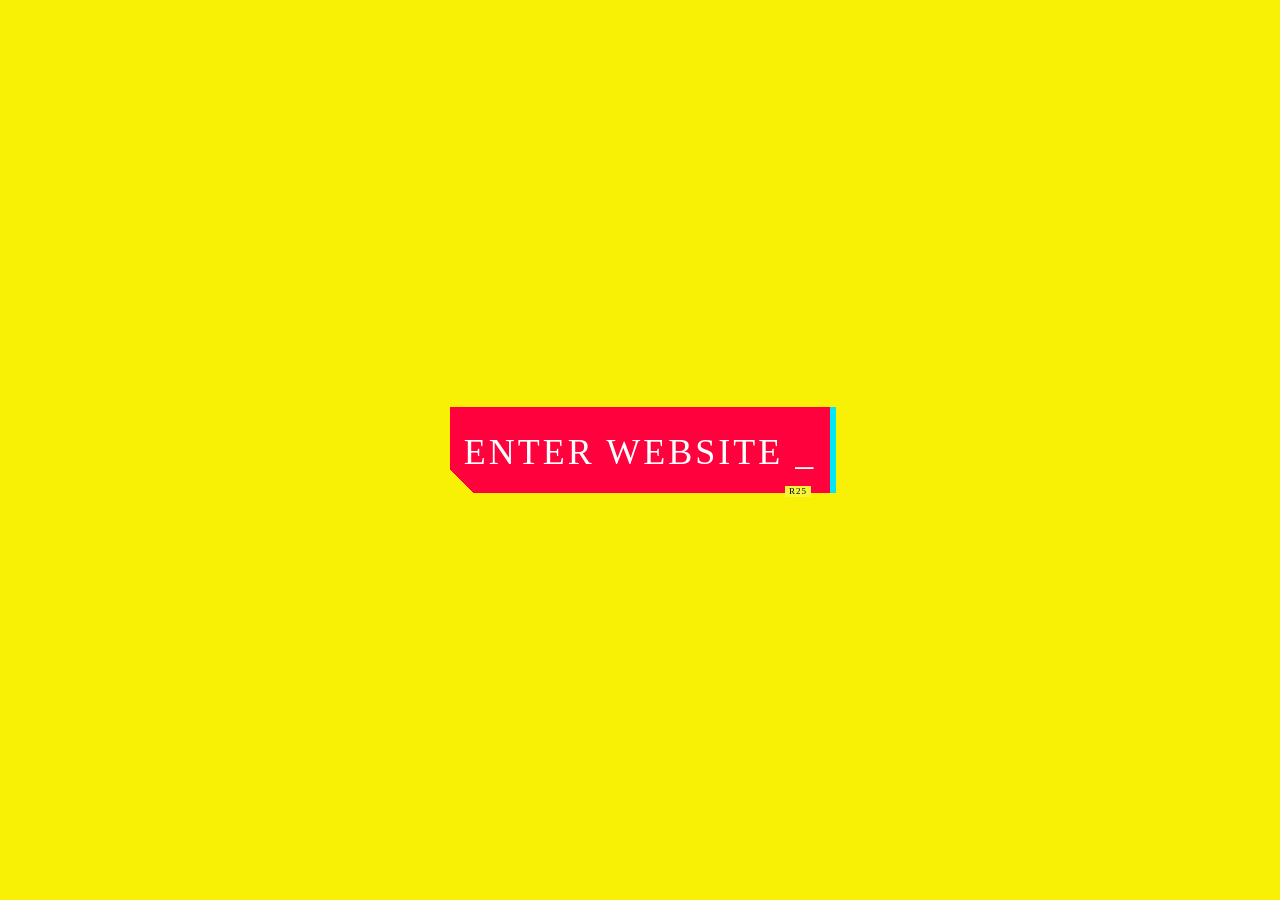
<file: pagina caricamento Edoardo/index.html>
<!DOCTYPE html>
<html lang="it">
<head> 
    <link rel="stylesheet" href="./css/main.css">
    <link rel="icon" type="image/png" href="../../Progettocyberpunk/Immagi/arasaka_favicon.png">
    <meta charset="UTF-8">
    <meta name="viewport" content="width=device-width, initial-scale=1.0">
    <title>Arasaka Store</title>
</head>

<body>
    
   <div id="intro-overlay">
   
       <button id="enter-btn" class="cybr-btn">
            ENTER WEBSITE <span aria-hidden>_</span>
            <span aria-hidden class="cybr-btn__tag">R25</span>
        </button>
   </div>
    
   <script src="../pagina caricamento Edoardo/slideup.js"></script>
</body>

</html>
</file>
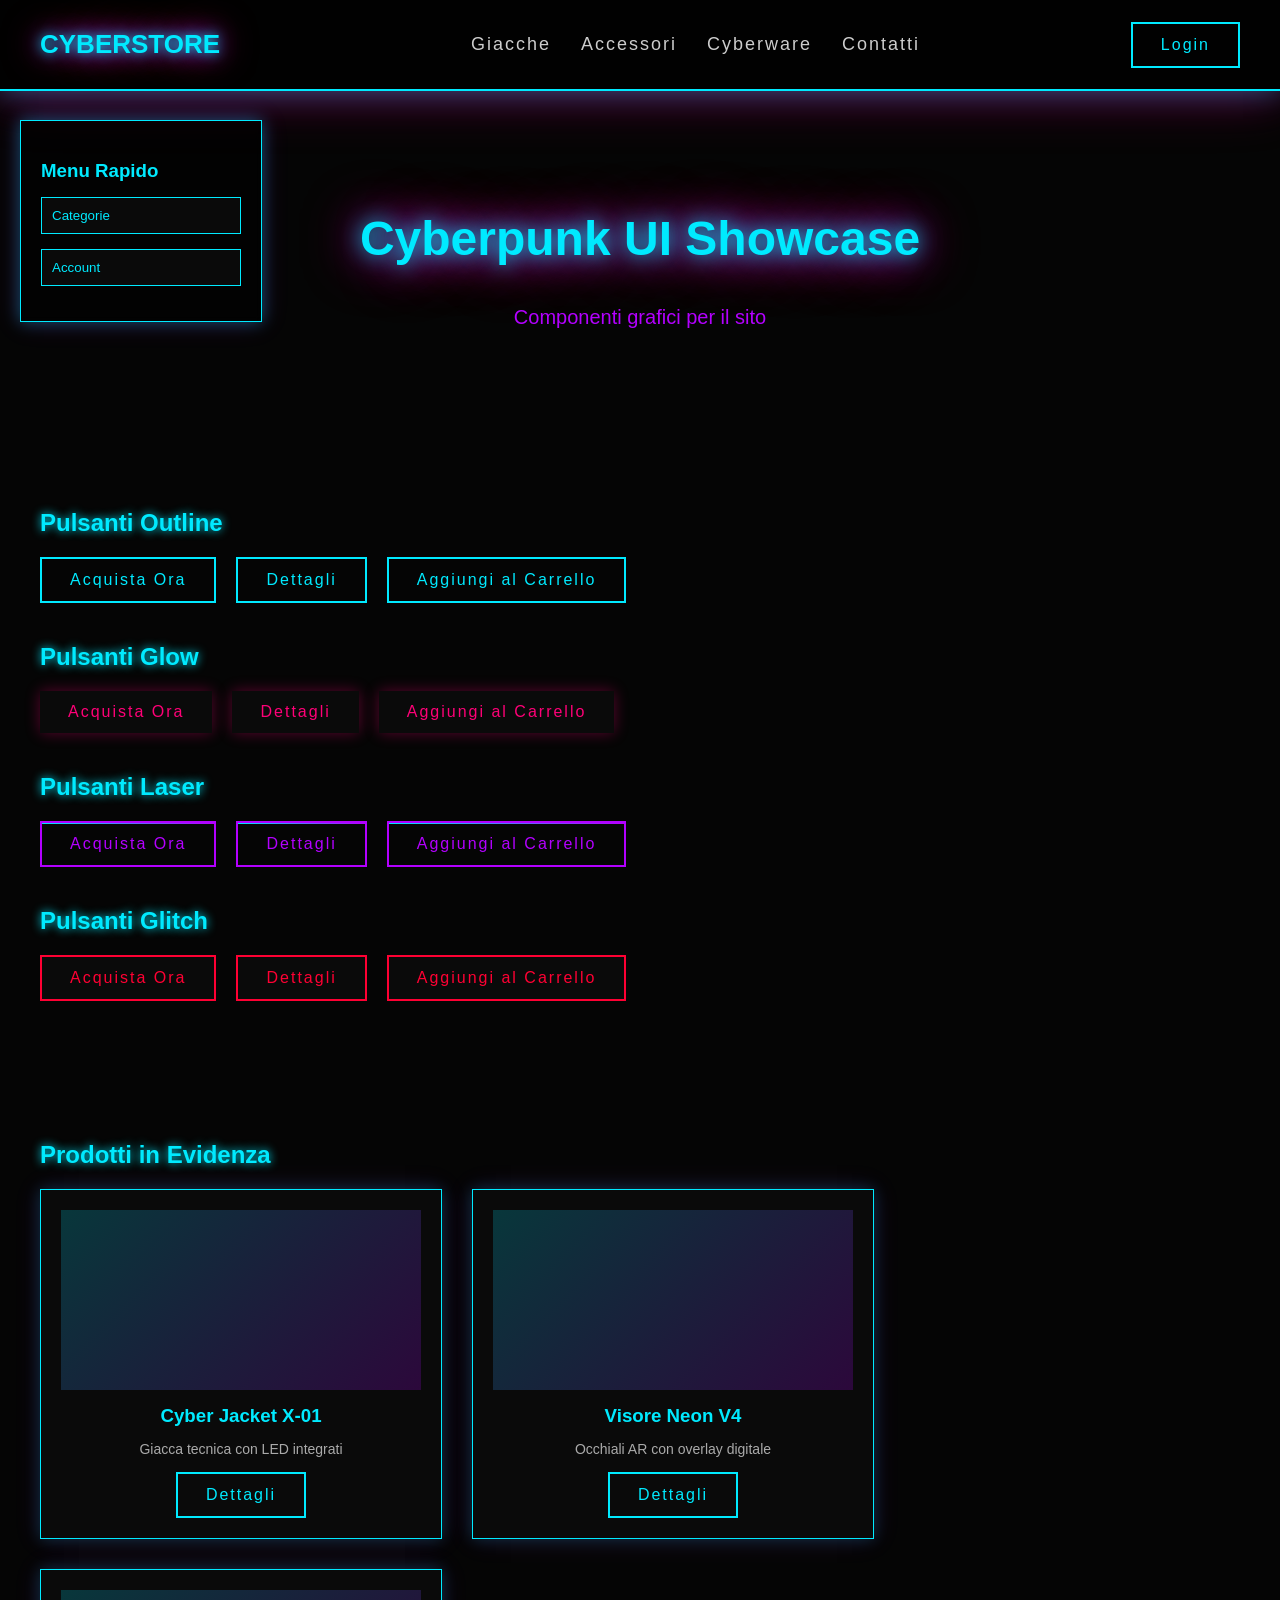
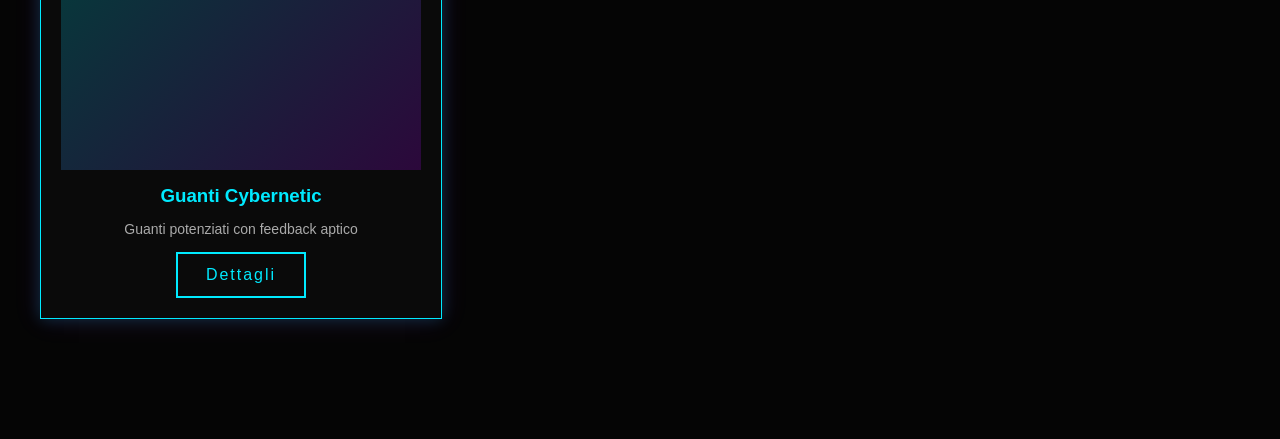
<file: file anto/html/nuovabarra.html>
<!DOCTYPE html>
<html lang="it">
<head>
    <meta charset="UTF-8">
    <title>Cyberpunk UI Showcase</title>

    <!-- Collego questo file HTML al file CSS esterno.
         Uso esattamente il percorso che mi serve nel progetto:
         vado nella cartella superiore (..), poi entro in css,
         e lì trovo il file bottoninb.css che contiene tutti gli stili. -->
    <link rel="stylesheet" href="../css/bottoninb.css">

</head>

<body>

    <!-- ============================
         NAVBAR PRINCIPALE
         ============================
         Questa è la barra in alto del sito.
         Qui metto il logo a sinistra, il menu al centro
         e un bottone (Login) a destra.
         Tutto è dentro il tag <nav> per indicare che è navigazione. -->
    <nav class="cyber-nav">

        <!-- Logo del sito.
             Uso un semplice <div> con una classe per poterlo
             stilizzare in modo forte (glow, colore, dimensione). -->
        <div class="cyber-logo">CYBERSTORE</div>

        <!-- Menu principale orizzontale.
             Uso una lista <ul> con vari <li>.
             Ogni <li> contiene un link <a>.
             Alcune voci hanno un menu a tendina (dropdown) o megamenu. -->
        <ul class="cyber-menu">

            <!-- Prima voce: "Giacche" con dropdown.
                 Aggiungo la classe "dropdown" al <li> per poter
                 gestire il menu a tendina via CSS. -->
            <li class="dropdown">
                <!-- Link principale della voce di menu.
                     Non porta a una pagina specifica (href="#"),
                     ma serve per aprire il menu a tendina. -->
                <a href="#">Giacche</a>

                <!-- Menu a tendina che compare sotto "Giacche".
                     È una lista annidata <ul> dentro il <li>.
                     Ogni <li> interno è una sottovoce. -->
                <ul class="dropdown-menu">
                    <li><a href="#">Leather</a></li>
                    <li><a href="#">Techwear</a></li>
                    <li><a href="#">Cyber Jackets</a></li>
                </ul>
            </li>

            <!-- Seconda voce: "Accessori" con megamenu.
                 Aggiungo la classe "mega" per uno stile diverso,
                 più grande e con più colonne. -->
            <li class="mega">
                <a href="#">Accessori</a>

                <!-- Megamenu: invece di una lista semplice,
                     qui uso un <div> con più colonne.
                     Ogni colonna è una categoria con un titolo e link. -->
                <div class="mega-menu">

                    <!-- Prima colonna del megamenu: Occhiali -->
                    <div class="mega-col">
                        <h3>Occhiali</h3>
                        <a href="#">Visori</a>
                        <a href="#">Lenti Cyber</a>
                        <a href="#">Maschere</a>
                    </div>

                    <!-- Seconda colonna: Guanti -->
                    <div class="mega-col">
                        <h3>Guanti</h3>
                        <a href="#">Guanti Tattici</a>
                        <a href="#">Guanti LED</a>
                        <a href="#">Guanti Cybernetic</a>
                    </div>

                    <!-- Terza colonna: Auricolari -->
                    <div class="mega-col">
                        <h3>Auricolari</h3>
                        <a href="#">In-Ear</a>
                        <a href="#">Over-Ear</a>
                        <a href="#">Implant</a>
                    </div>

                </div>
            </li>

            <!-- Voci di menu semplici, senza dropdown.
                 Questi link potrebbero portare a pagine vere del sito. -->
            <li><a href="#">Cyberware</a></li>
            <li><a href="#">Contatti</a></li>

        </ul>

        <!-- Bottone "Login" sulla destra della navbar.
             Uso una classe di bottone (btn-outline) per dargli
             uno stile coerente con il resto del sito. -->
        <a href="#" class="btn-outline">Login</a>

    </nav>

    <!-- ============================
         MENU LATERALE (SIDE MENU)
         ============================
         Questo è un menu fisso sulla sinistra dello schermo.
         Serve come scorciatoia per alcune sezioni importanti.
         Lo metto dentro <aside> perché è un contenuto laterale. -->
    <aside class="side-menu">

        <!-- Titolo del menu laterale. -->
        <h3>Menu Rapido</h3>

        <!-- Primo blocco del menu laterale: "Categorie".
             Uso un bottone che, al passaggio del mouse,
             mostra i link interni (via CSS con :hover). -->
        <div class="side-item">
            <!-- Bottone che rappresenta la voce principale. -->
            <button class="side-toggle">Categorie</button>

            <!-- Contenuto nascosto che si apre sotto il bottone.
                 Contiene link a varie sezioni del sito. -->
            <div class="side-content">
                <a href="#">Giacche</a>
                <a href="#">Accessori</a>
                <a href="#">Cyberware</a>
            </div>
        </div>

        <!-- Secondo blocco del menu laterale: "Account". -->
        <div class="side-item">
            <button class="side-toggle">Account</button>
            <div class="side-content">
                <a href="#">Profilo</a>
                <a href="#">Ordini</a>
                <a href="#">Impostazioni</a>
            </div>
        </div>

    </aside>

    <!-- ============================
         HERO (SEZIONE PRINCIPALE)
         ============================
         Questa è la sezione di apertura della pagina.
         Qui metto un titolo grande e una descrizione breve
         per spiegare che questa pagina mostra i componenti UI. -->
    <section class="hero">
        <h1>Cyberpunk UI Showcase</h1>
        <p>Componenti grafici per il sito</p>
    </section>

    <!-- ============================
         SEZIONE BOTTONI
         ============================
         In questa sezione mostro diversi stili di bottoni
         che potrei usare nel sito: outline, glow, laser, glitch.
         Ogni gruppo ha un titolo e una riga di esempi. -->
    <section class="button-gallery">

        <!-- Gruppo 1: bottoni con bordo (outline). -->
        <h2>Pulsanti Outline</h2>
        <div class="row">
            <!-- Ogni <a> è un bottone con stile outline. -->
            <a href="#" class="btn-outline">Acquista Ora</a>
            <a href="#" class="btn-outline">Dettagli</a>
            <a href="#" class="btn-outline">Aggiungi al Carrello</a>
        </div>

        <!-- Gruppo 2: bottoni con effetto glow (neon). -->
        <h2>Pulsanti Glow</h2>
        <div class="row">
            <a href="#" class="btn-glow">Acquista Ora</a>
            <a href="#" class="btn-glow">Dettagli</a>
            <a href="#" class="btn-glow">Aggiungi al Carrello</a>
        </div>

        <!-- Gruppo 3: bottoni con effetto laser (linea luminosa). -->
        <h2>Pulsanti Laser</h2>
        <div class="row">
            <a href="#" class="btn-laser">Acquista Ora</a>
            <a href="#" class="btn-laser">Dettagli</a>
            <a href="#" class="btn-laser">Aggiungi al Carrello</a>
        </div>

        <!-- Gruppo 4: bottoni con effetto glitch (tremolio). -->
        <h2>Pulsanti Glitch</h2>
        <div class="row">
            <a href="#" class="btn-glitch">Acquista Ora</a>
            <a href="#" class="btn-glitch">Dettagli</a>
            <a href="#" class="btn-glitch">Aggiungi al Carrello</a>
        </div>

    </section>

    <!-- ============================
         SEZIONE CARD PRODOTTI
         ============================
         Qui simulo una sezione di prodotti in evidenza.
         Ogni prodotto è dentro una "card" con immagine, titolo,
         descrizione e un bottone. -->
    <section class="product-section">

        <!-- Titolo della sezione prodotti. -->
        <h2>Prodotti in Evidenza</h2>

        <!-- Griglia che contiene tutte le card dei prodotti. -->
        <div class="product-grid">

            <!-- Prima card prodotto. -->
            <div class="product-card">
                <!-- Immagine finta del prodotto.
                     La grafica viene gestita dal CSS con un gradiente. -->
                <div class="product-img"></div>
                <h3>Cyber Jacket X-01</h3>
                <p>Giacca tecnica con LED integrati</p>
                <a href="#" class="btn-outline">Dettagli</a>
            </div>

            <!-- Seconda card prodotto. -->
            <div class="product-card">
                <div class="product-img"></div>
                <h3>Visore Neon V4</h3>
                <p>Occhiali AR con overlay digitale</p>
                <a href="#" class="btn-outline">Dettagli</a>
            </div>

            <!-- Terza card prodotto. -->
            <div class="product-card">
                <div class="product-img"></div>
                <h3>Guanti Cybernetic</h3>
                <p>Guanti potenziati con feedback aptico</p>
                <a href="#" class="btn-outline">Dettagli</a>
            </div>

        </div>

    </section>

</body>
</html>
</file>
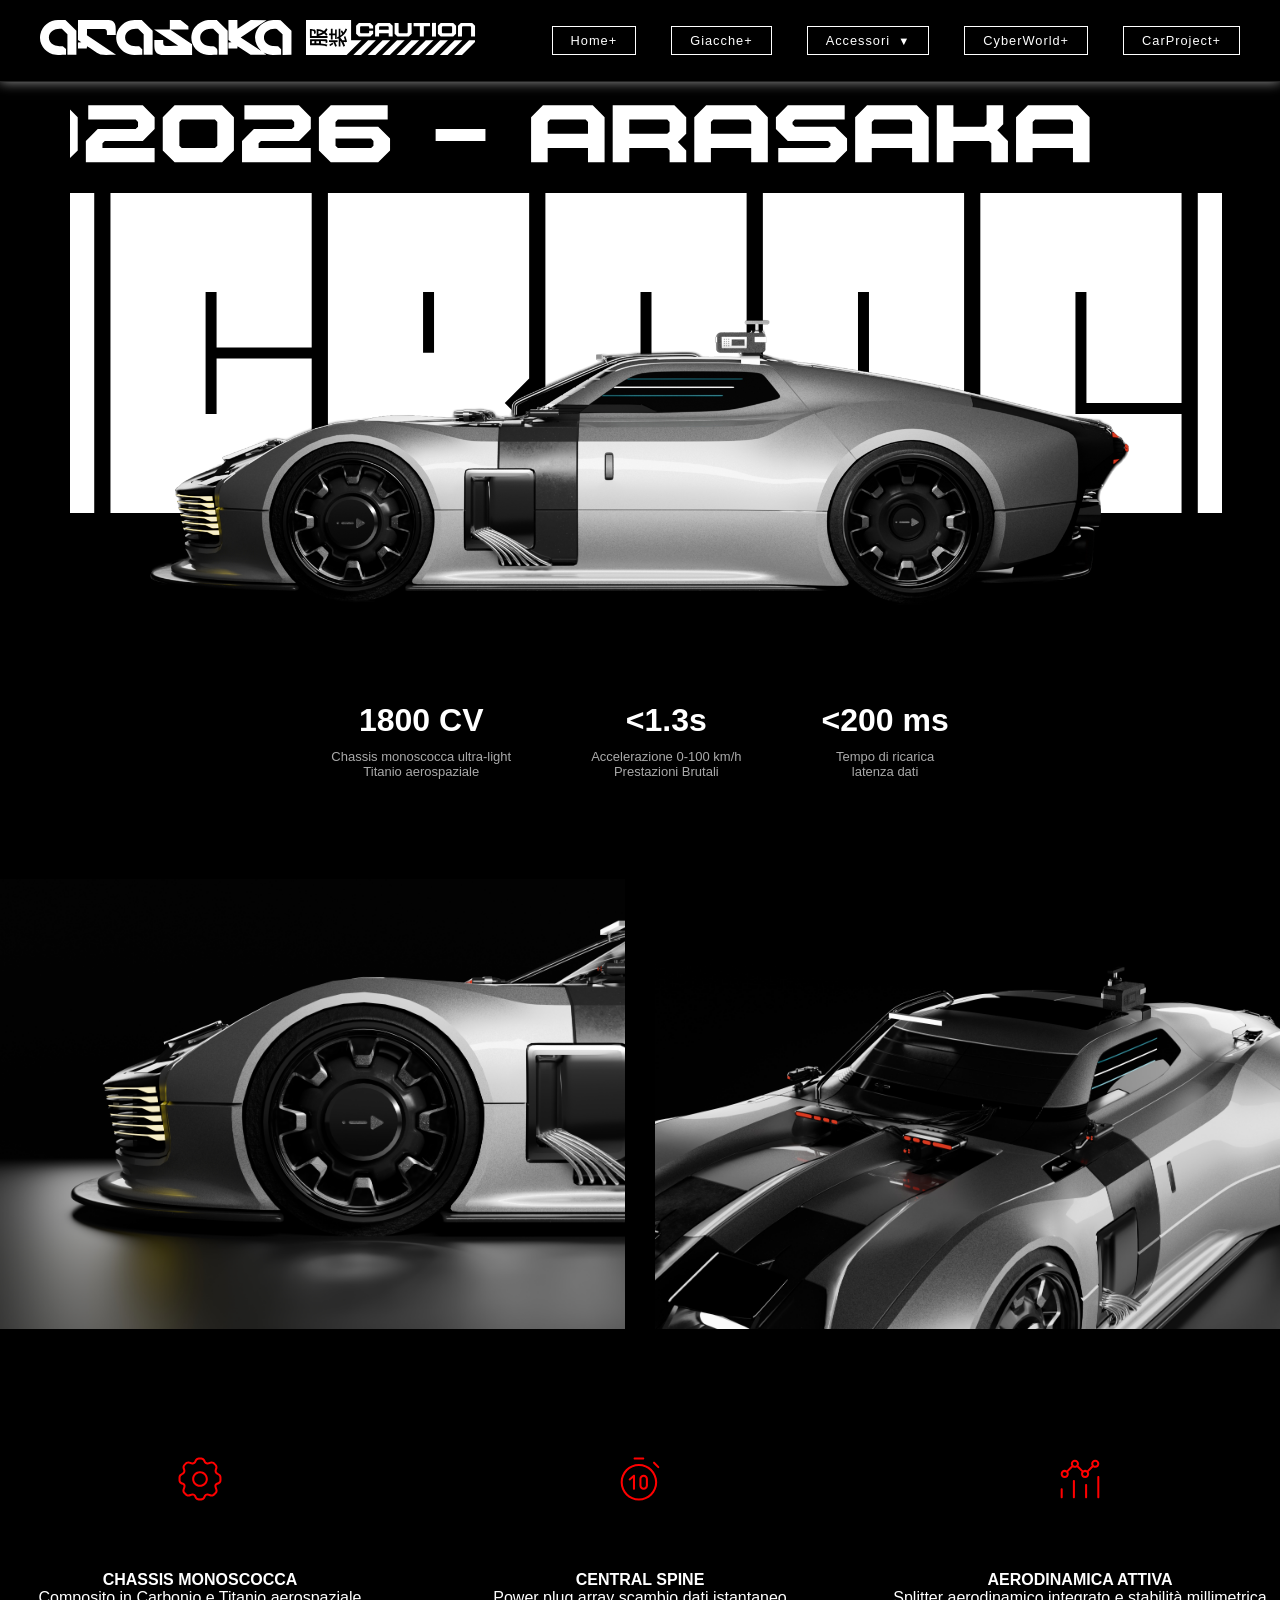
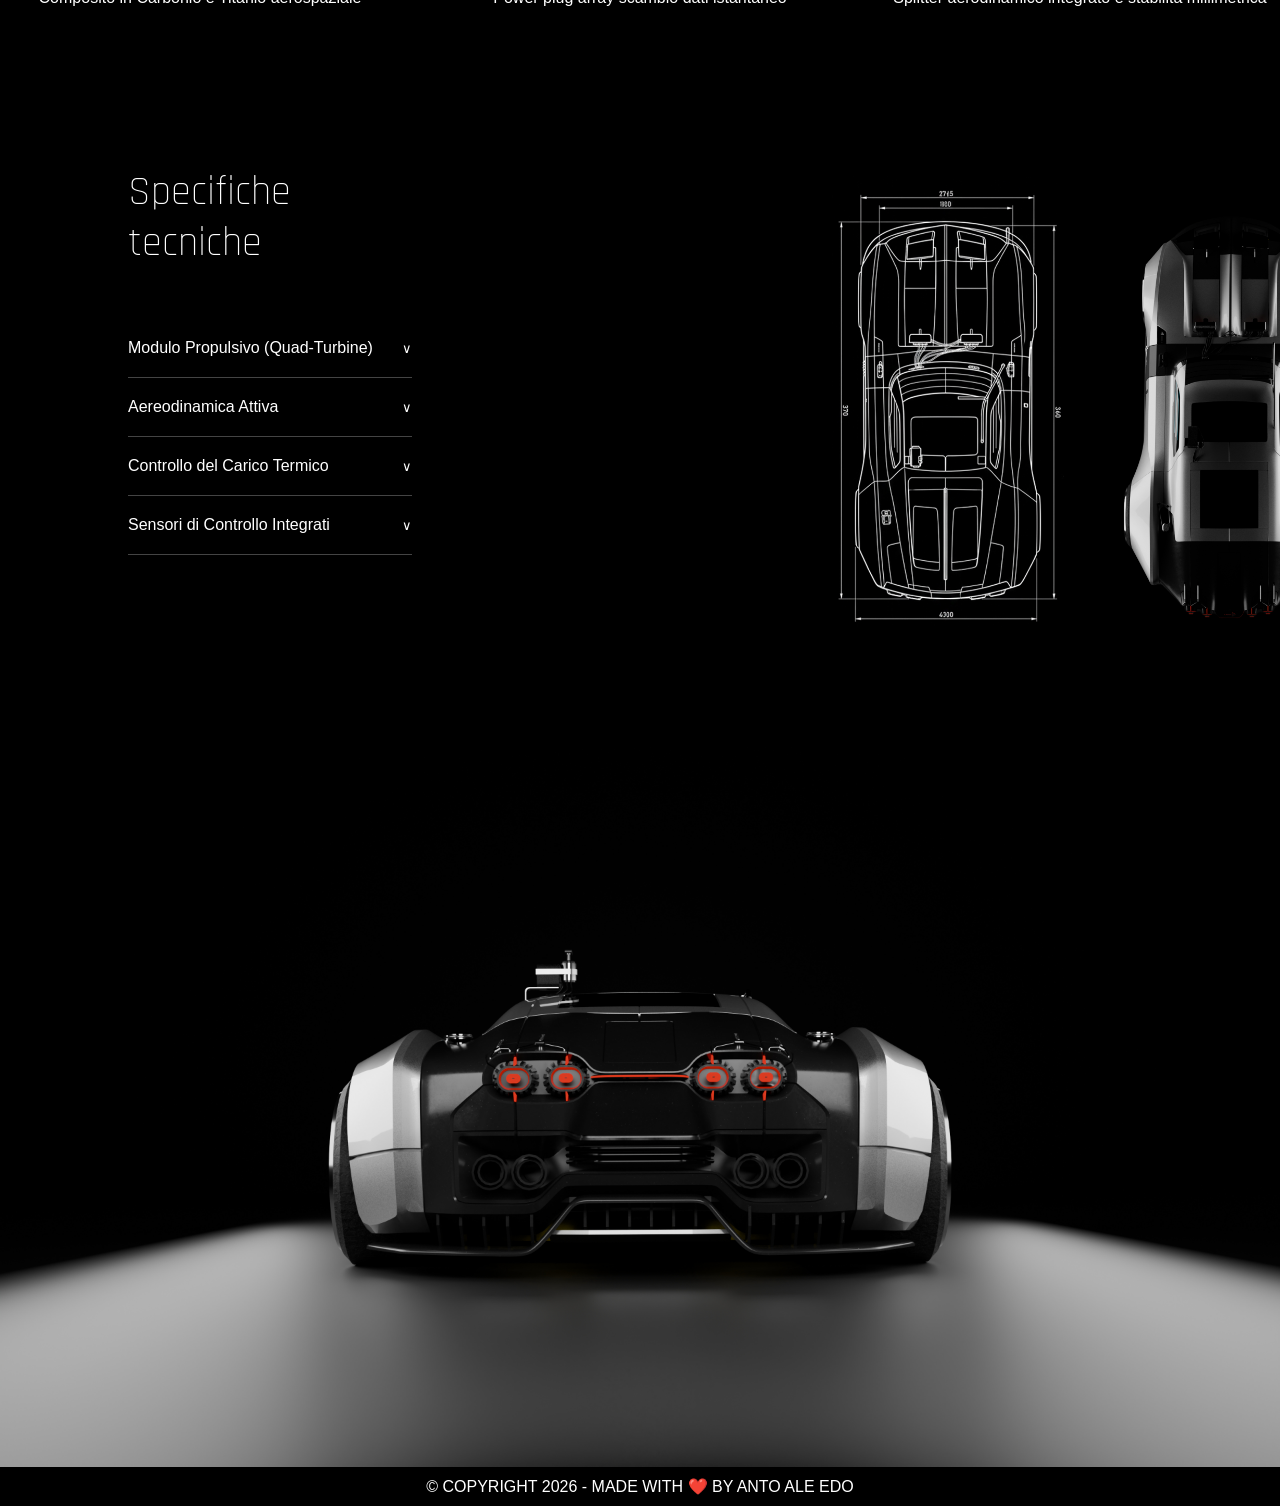
<file: Pagine/carproject/carproject.html>
<!DOCTYPE html>
<html lang="it">

<head>
    <link href="https://fonts.googleapis.com/css2?family=Rajdhani:wght@300;400;500;600;700&display=swap" rel="stylesheet">
    <link rel="icon" type="image/png" href="../../Immagi/arasaka_favicon.png">
    <meta charset="UTF-8">
    <meta name="viewport" content="width=device-width, initial-scale=1.0">
    <title>Arasaka Store - CarProject</title>
    <link rel="stylesheet" href="./Css/style_home.css">
</head>

<body>

    <header class="navbar">
        <div class="logo">
            <img src="../../SVG/logo.svg" alt="Logo CyberWorld">
        </div>
        <nav>
            <ul>
                <li><a href="../home/home.html" class="nav-btn">Home+</a></li>
                <li><a href="../giacche/giacche.html" class="nav-btn">Giacche+</a></li>
                <li class="dropdown">
                    <a class="nav-btn dropbtn">Accessori</a>
                    <div class="dropdown-content">
                        <a href="../accessori/guanti.html">Guanti+</a>
                        <a href="../accessori/occhiali.html">Occhiali+</a>
                    </div>
                </li>
                <li><a href="../CyberWorld/cyberworld.html" class="nav-btn">CyberWorld+</a></li>
                <li><a href="../carproject/carproject.html" class="nav-btn">CarProject+</a></li>
            </ul>
        </nav>
    </header>

    <main>

        <section class="hero-section">
            <div class="background-poster">
                <img src="../../SVG/backcar.svg" alt="Neon Posters Background" class="bg-img">
            </div>
            <div class="car-container">
                <img src="../../Immagi/face.png" alt="Futuristic Car" class="car-img">
            </div>
        </section>

        <section class="stat-container">
            <div class="stat">
                <h2>1800 CV</h2>
                <p>Chassis monoscocca ultra-light<br>Titanio aerospaziale</p>
            </div>
            <div class="stat">
                <h2>&lt;1.3s</h2>
                <p>Accelerazione 0-100 km/h<br>Prestazioni Brutali</p>
            </div>
            <div class="stat">
                <h2>&lt;200 ms</h2>
                <p>Tempo di ricarica<br>latenza dati</p>
            </div>
        </section>

        <section class="grid">
            <img src="../../Immagi/dettaglio1.jpg">
            <img src="../../Immagi/dettaglio2.jpg">
        </section>

        <section class="features">
            <div class="feature">
                <div class="icon">
                    <img src="../../SVG/icon-01.svg" alt="Chassis Icon" width="100" height="100">
                </div>
                <h4>CHASSIS MONOSCOCCA</h4>
                <p>Composito in Carbonio e Titanio aerospaziale</p>
            </div>
            <div class="feature">
                <div class="icon">
                    <img src="../../SVG/icon-02.svg" alt="Chassis Icon" width="100" height="100">
                </div>
                <h4>CENTRAL SPINE</h4>
                <p>Power plug array scambio dati istantaneo</p>
            </div>
            <div class="feature">
                <div class="icon">
                    <img src="../../SVG/icon-03.svg" alt="Chassis Icon" width="100" height="100">
                </div>
                <h4>AERODINAMICA ATTIVA</h4>
                <p>Splitter aerodinamico integrato e stabilità millimetrica</p>
            </div>
        </section>

        <section class="specs-section">
            <div class="specs-container">
                <div class="specs-text">
                    <h2>Specifiche tecniche</h2>
                    <div class="accordion">
                        <div class="accordion-item">
                            <div class="accordion-header">Modulo Propulsivo (Quad-Turbine) <span>∨</span></div>
                        </div>
                        <div class="accordion-item">
                            <div class="accordion-header">Aereodinamica Attiva <span>∨</span></div>
                        </div>
                        <div class="accordion-item">
                            <div class="accordion-header">Controllo del Carico Termico <span>∨</span></div>
                        </div>
                        <div class="accordion-item">
                            <div class="accordion-header">Sensori di Controllo Integrati <span>∨</span></div>
                        </div>
                    </div>
                </div>
                <div class="right">
                    <img src="../../Immagi/tech.png" alt="img-tech" class="img-tech">
                    <img src="../../Immagi/Up.png" alt="img-up" class="img-up">
                </div>
            </div>
        </section>

        <section class="bottom_full">
            <div class="bottom_full">
                <img src="../../Immagi/back.jpg">
            </div>
        </section>

    </main>

    <footer class="contenitore_footer">
        <div class="scritta_footer">
            <p class="footer_script">© COPYRIGHT 2026 - MADE WITH ❤️ BY ANTO ALE EDO</p>
        </div>
        <div class="immagine_footer">
            <img src="../../SVG/footer.svg">
        </div>
    </footer>

</body>
</html>
</file>
<file: pagina caricamento Edoardo/css/main.css>
@import "../css/pagine/homeboarding.css";
</file>
<file: file anto/css/bottoninb.css>
/* ============================
   STILE BASE DELLA PAGINA
   ============================
   Qui imposto lo stile generale del sito:
   - sfondo molto scuro per effetto cyberpunk
   - margini a zero per togliere lo spazio di default
   - font futuristico per dare un look tecnologico
   - colore del testo grigio chiaro per contrasto sul nero
*/
body {
    background: #050505;
    margin: 0;
    font-family: 'Orbitron', sans-serif;
    color: #ccc;
}

/* ============================
   NAVBAR PRINCIPALE
   ============================
   Questa è la barra in alto:
   - uso flexbox per allineare logo, menu e bottone
   - sfondo nero semi-trasparente per effetto vetro
   - bordo inferiore ciano per richiamare il neon
   - ombre colorate per creare glow cyberpunk
*/
.cyber-nav {
    display: flex;
    justify-content: space-between;
    align-items: center;
    padding: 18px 40px;
    background: rgba(0, 0, 0, 0.75);
    border-bottom: 2px solid #00eaff;
    box-shadow:
        0 0 25px #00eaff55,
        0 0 45px #b300ff33,
        0 0 60px #ff007755;
}

/* Logo del sito:
   - dimensione grande
   - colore ciano
   - ombre multiple per effetto neon/glow
*/
.cyber-logo {
    font-size: 26px;
    font-weight: 900;
    color: #00eaff;
    text-shadow:
        0 0 12px #00eaff,
        0 0 25px #b300ff,
        0 0 40px #ff0077;
}

/* Lista del menu principale:
   - tolgo i pallini (list-style: none)
   - metto gli elementi in riga con flex
   - aggiungo spazio tra le voci con gap
*/
.cyber-menu {
    list-style: none;
    display: flex;
    gap: 30px;
}

/* Link del menu:
   - colore grigio chiaro di base
   - niente sottolineatura
   - letter-spacing per un look più "digitale"
   - transizione per rendere l'hover più fluido
*/
.cyber-menu li a {
    color: #ccc;
    text-decoration: none;
    font-size: 18px;
    letter-spacing: 2px;
    transition: 0.25s;
}

/* Effetto al passaggio del mouse sui link del menu:
   - cambio colore in ciano
   - aggiungo glow con text-shadow
*/
.cyber-menu li a:hover {
    color: #00eaff;
    text-shadow:
        0 0 10px #00eaff,
        0 0 20px #b300ff,
        0 0 30px #ff0077;
}

/* ============================
   DROPDOWN MENU
   ============================
   Qui gestisco il menu a tendina sotto "Giacche".
   Il <li> con classe .dropdown contiene un <ul> nascosto
   che appare quando passo sopra con il mouse.
*/

/* Il contenitore del dropdown deve essere position: relative
   per poter posizionare il menu a tendina in modo assoluto
   rispetto a questo elemento. */
.dropdown {
    position: relative;
}

/* Stile del menu a tendina:
   - position: absolute per farlo comparire sotto la voce
   - sfondo scuro quasi nero
   - bordo ciano per richiamare il neon
   - inizialmente invisibile (opacity: 0, pointer-events: none)
   - leggera traslazione verso il basso per l'effetto di comparsa
*/
.dropdown-menu {
    position: absolute;
    top: 100%;
    left: 0;
    background: rgba(10, 10, 10, 0.95);
    border: 1px solid #00eaff;
    padding: 10px 0;
    list-style: none;
    min-width: 180px;
    opacity: 0;
    pointer-events: none;
    transform: translateY(10px);
    transition: 0.25s ease;
    box-shadow:
        0 0 15px #00eaff55,
        0 0 25px #b300ff33,
        0 0 40px #ff007755;
    backdrop-filter: blur(4px);
}

/* Quando passo sopra il <li> .dropdown,
   il menu interno .dropdown-menu diventa visibile:
   - opacity: 1 per farlo vedere
   - pointer-events: auto per renderlo cliccabile
   - transform: translateY(0) per farlo risalire in posizione
*/
.dropdown:hover .dropdown-menu {
    opacity: 1;
    pointer-events: auto;
    transform: translateY(0);
}

/* Link dentro il menu a tendina:
   - li faccio occupare tutta la larghezza (display: block)
   - aggiungo padding per renderli più cliccabili
*/
.dropdown-menu li a {
    display: block;
    padding: 10px 20px;
    color: #ccc;
    text-decoration: none;
    font-size: 15px;
    letter-spacing: 1px;
    transition: 0.2s;
}

/* Effetto hover sui link del dropdown:
   - cambio colore in ciano
   - aggiungo un leggero sfondo
   - aggiungo glow
   - sposto leggermente il testo a destra per dare dinamismo
*/
.dropdown-menu li a:hover {
    color: #00eaff;
    background: rgba(0, 234, 255, 0.08);
    text-shadow:
        0 0 10px #00eaff,
        0 0 20px #b300ff;
    padding-left: 25px;
}

/* ============================
   MEGAMENU
   ============================
   Questo è un menu più grande che si apre sotto "Accessori".
   Invece di una lista semplice, uso un box con più colonne.
*/

/* Il <li> con classe .mega è il contenitore del megamenu.
   Lo metto in position: relative per posizionare il box interno. */
.mega {
    position: relative;
}

/* Box del megamenu:
   - position: absolute per farlo comparire sotto la voce
   - display: flex per creare colonne affiancate
   - sfondo scuro
   - bordo rosso per un tocco più "industrial"
   - inizialmente nascosto come il dropdown
*/
.mega-menu {
    position: absolute;
    top: 100%;
    left: 0;
    display: flex;
    gap: 40px;
    background: rgba(15, 15, 15, 0.95);
    padding: 20px 30px;
    border: 1px solid #ff0033;
    opacity: 0;
    pointer-events: none;
    transform: translateY(10px);
    transition: 0.25s ease;
    box-shadow:
        0 0 20px #ff003355,
        0 0 40px #00eaff33,
        0 0 60px #b300ff33;
}

/* Quando passo sopra il <li> .mega,
   il megamenu diventa visibile come il dropdown. */
.mega:hover .mega-menu {
    opacity: 1;
    pointer-events: auto;
    transform: translateY(0);
}

/* Titoli delle colonne del megamenu:
   - colore rosso
   - piccolo glow per evidenziarli */
.mega-col h3 {
    color: #ff0033;
    margin-bottom: 10px;
    text-shadow: 0 0 10px #ff0033;
}

/* Link dentro le colonne del megamenu:
   - li metto uno sotto l'altro (display: block)
   - aggiungo padding verticale
*/
.mega-col a {
    display: block;
    color: #ccc;
    padding: 6px 0;
    text-decoration: none;
    transition: 0.2s;
}

/* Effetto hover sui link del megamenu:
   - cambio colore in rosso
   - sposto leggermente il testo a destra */
.mega-col a:hover {
    color: #ff0033;
    padding-left: 10px;
}

/* ============================
   MENU LATERALE (SIDE MENU)
   ============================
   Questo è il menu fisso sulla sinistra.
   Lo uso per dare accesso rapido a certe sezioni.
*/

/* Contenitore del menu laterale:
   - position: fixed per tenerlo fermo mentre scrollo
   - lo posiziono in alto a sinistra
   - sfondo scuro semi-trasparente
   - bordo ciano e ombre per effetto neon
*/
.side-menu {
    position: fixed;
    top: 120px;
    left: 20px;
    width: 200px;
    padding: 20px;
    background: rgba(0, 0, 0, 0.6);
    border: 1px solid #00eaff;
    box-shadow:
        0 0 15px #00eaff55,
        0 0 25px #b300ff33;
    backdrop-filter: blur(4px);
}

/* Titolo del menu laterale. */
.side-menu h3 {
    color: #00eaff;
    margin-bottom: 15px;
}

/* Ogni blocco del menu laterale (Categorie, Account). */
.side-item {
    margin-bottom: 15px;
}

/* Bottone che rappresenta la voce principale del blocco:
   - occupa tutta la larghezza
   - sfondo scuro
   - bordo ciano
   - testo ciano
*/
.side-toggle {
    width: 100%;
    padding: 10px;
    background: #0a0a0a;
    border: 1px solid #00eaff;
    color: #00eaff;
    cursor: pointer;
    text-align: left;
    transition: 0.3s;
}

/* Effetto hover sul bottone del menu laterale:
   - leggero sfondo ciano trasparente */
.side-toggle:hover {
    background: rgba(0,234,255,0.15);
}

/* Contenuto interno del blocco (i link):
   - inizialmente nascosto (display: none)
   - disposto in colonna quando visibile
*/
.side-content {
    display: none;
    flex-direction: column;
    padding-left: 10px;
}

/* Quando passo sopra l'intero blocco .side-item,
   mostro il contenuto interno .side-content. */
.side-item:hover .side-content {
    display: flex;
}

/* Link dentro il menu laterale. */
.side-content a {
    color: #ccc;
    padding: 6px 0;
    text-decoration: none;
}

/* Effetto hover sui link del menu laterale. */
.side-content a:hover {
    color: #00eaff;
}

/* ============================
   HERO SECTION
   ============================
   Sezione principale con titolo grande e sottotitolo.
*/
.hero {
    text-align: center;
    padding: 80px 20px;
}

/* Titolo grande della hero:
   - colore ciano
   - forte effetto glow per richiamare il neon */
.hero h1 {
    font-size: 48px;
    color: #00eaff;
    text-shadow:
        0 0 20px #00eaff,
        0 0 40px #b300ff,
        0 0 60px #ff0077;
}

/* Testo sotto il titolo, con colore viola. */
.hero p {
    font-size: 20px;
    color: #b300ff;
}

/* ============================
   SEZIONE BOTTONI
   ============================
   Qui mostro i vari stili di bottoni.
*/
.button-gallery {
    padding: 40px;
    max-width: 1200px;
    margin: 0 auto;
}

/* Titoli delle sezioni di bottoni. */
.button-gallery h2 {
    color: #00eaff;
    margin-top: 40px;
    text-shadow: 0 0 10px #00eaff;
}

/* Riga che contiene i bottoni:
   - uso flex per metterli in riga
   - gap per lo spazio tra i bottoni
   - flex-wrap per andare a capo se lo schermo è stretto
*/
.row {
    display: flex;
    gap: 20px;
    margin: 20px 0 40px;
    flex-wrap: wrap;
}

/* ============================
   STILI DEI BOTTONI
   ============================
   Ogni classe rappresenta un tipo di bottone diverso.
*/

/* BOTTONI OUTLINE:
   - sfondo trasparente
   - bordo ciano
   - testo ciano
   - effetto glow al passaggio del mouse
*/
.btn-outline {
    padding: 12px 28px;
    background: transparent;
    border: 2px solid #00eaff;
    color: #00eaff;
    cursor: pointer;
    letter-spacing: 2px;
    transition: 0.3s;
    text-decoration: none;
    display: inline-block;
}

.btn-outline:hover {
    background: rgba(0,234,255,0.15);
    box-shadow: 0 0 15px #00eaff;
}

/* BOTTONI GLOW:
   - sfondo scuro
   - testo rosa neon
   - ombra colorata per effetto neon
*/
.btn-glow {
    padding: 12px 28px;
    background: #0a0a0a;
    border: none;
    color: #ff0077;
    cursor: pointer;
    letter-spacing: 2px;
    box-shadow: 0 0 15px #ff007755;
    transition: 0.3s;
    text-decoration: none;
    display: inline-block;
}

.btn-glow:hover {
    box-shadow:
        0 0 25px #ff0077,
        0 0 45px #00eaff;
}

/* BOTTONI LASER:
   - bordo viola
   - testo viola
   - linea luminosa animata sopra il bottone
*/
.btn-laser {
    padding: 12px 28px;
    background: transparent;
    border: 2px solid #b300ff;
    color: #b300ff;
    cursor: pointer;
    letter-spacing: 2px;
    position: relative;
    overflow: hidden;
    text-decoration: none;
    display: inline-block;
}

/* Linea luminosa che scorre sopra il bottone.
   Uso ::before per creare un elemento finto
   e un'animazione che cambia l'opacità. */
.btn-laser::before {
    content: "";
    position: absolute;
    top: -2px;
    left: 0;
    width: 100%;
    height: 3px;
    background: linear-gradient(90deg, #00eaff, #b300ff);
    animation: laser 2s infinite ease-in-out;
}

/* Animazione della linea laser:
   - cambia solo l'opacità per farla "pulsare" */
@keyframes laser {
    0% { opacity: 0.4; }
    50% { opacity: 1; }
    100% { opacity: 0.4; }
}

/* BOTTONI GLITCH:
   - bordo rosso
   - testo rosso
   - effetto tremolio quando passo sopra
*/
.btn-glitch {
    padding: 12px 28px;
    background: #0a0a0a;
    border: 2px solid #ff0033;
    color: #ff0033;
    cursor: pointer;
    letter-spacing: 2px;
    position: relative;
    overflow: hidden;
    text-decoration: none;
    display: inline-block;
}

/* Quando passo sopra il bottone glitch,
   applico un'animazione che sposta leggermente il bottone
   in varie direzioni per simulare un glitch. */
.btn-glitch:hover {
    animation: glitch 0.3s infinite;
}

/* Animazione glitch:
   - piccoli spostamenti in varie direzioni
   - durata breve per dare l'idea di disturbo video */
@keyframes glitch {
    0% { transform: translate(0); }
    20% { transform: translate(-2px, 2px); }
    40% { transform: translate(2px, -2px); }
    60% { transform: translate(-1px, 1px); }
    80% { transform: translate(1px, -1px); }
    100% { transform: translate(0); }
}

/* ============================
   CARD PRODOTTI
   ============================
   Qui definisco lo stile delle card dei prodotti.
*/

/* Contenitore della sezione prodotti:
   - imposto una larghezza massima
   - centro il contenuto
   - aggiungo spazio sotto per respirare
*/
.product-section {
    padding: 40px;
    max-width: 1200px;
    margin: 0 auto 80px;
}

/* Titolo della sezione prodotti. */
.product-section h2 {
    color: #00eaff;
    text-shadow: 0 0 10px #00eaff;
    margin-bottom: 20px;
}

/* Griglia delle card:
   - uso flex per affiancare le card
   - gap per lo spazio tra le card
   - flex-wrap per andare a capo su schermi piccoli
*/
.product-grid {
    display: flex;
    gap: 30px;
    flex-wrap: wrap;
}

/* Singola card prodotto:
   - sfondo scuro
   - bordo ciano
   - ombre leggere per effetto rilievo
*/
.product-card {
    background: #0a0a0a;
    padding: 20px;
    border: 1px solid #00eaff;
    width: 30%;
    min-width: 260px;
    text-align: center;
    box-shadow:
        0 0 15px #00eaff33,
        0 0 25px #b300ff22;
}

/* Immagine finta del prodotto:
   - altezza fissa
   - sfumatura neon per simulare un'immagine futuristica */
.product-img {
    height: 180px;
    background: linear-gradient(135deg, #00eaff33, #b300ff33);
    margin-bottom: 15px;
}

/* Titolo del prodotto. */
.product-card h3 {
    margin: 10px 0;
    color: #00eaff;
}

/* Descrizione del prodotto. */
.product-card p {
    font-size: 14px;
    color: #aaa;
    margin-bottom: 15px;
}
</file>
<file: Pagine/carproject/Css/style_home.css>
/* Reset e Font (Invariato) */
* {
    margin: 0;
    padding: 0;
    box-sizing: border-box;
    font-family: 'Segoe UI', Roboto, Helvetica, Arial, sans-serif;
}

body {
     font-family: 'Rajdhani', sans-serif;
    background-color: #000000;
    /* Grigio di sfondo pagina */
    color: #FFFFFF;
    min-height: 100vh;
    display: flex;
    flex-direction: column;
    align-items: center;
    overflow-x: hidden;
    /* Evita scorrimenti orizzontali indesiderati */
}

/* Header & Navigazione (Invariato) */
.navbar {
    background-color: #000000;
    width: 100%;
    /* occupa tutta la larghezza disponibile */
    max-width: none;
    /* non supera mai 1400px anche su schermi grandi */
    padding: 30px 50px;
    /* 30px sopra/sotto, 50px sinistra/destra */
    display: flex;
    /* attiva flexbox sulla navbar */
    justify-content: space-between;
    /* logo a sinistra, nav a destra */
    align-items: center;
    /* allinea verticalmente al centro logo e menu */
    z-index: 10;
    /* sta sopra gli elementi con z-index minore di 10 */
    border-bottom: 2px solid white;
    /* linea bianca spessa 2px sotto la navbar */
    box-shadow: 0 0 12px rgba(255, 255, 255, 0.6);
    /* alone bianco semitrasparente intorno alla navbar */
    position: sticky;
    /* la navbar rimane visibile durante lo scroll */
    top: 0;
    /* si blocca in cima alla pagina */
}

.logo img {
    height: 35px;
    /* Regola l'altezza del logo */
}

nav ul {
    list-style: none;
    display: flex;
    gap: 15px;
}

.nav-btn {
    text-decoration: none;
    color: #FFFFFF;
    border: 1px solid #FFFFFF;
    padding: 6px 18px;
    font-size: 0.8rem;
    letter-spacing: 1px;
    transition: all 0.3s ease;
}

.nav-btn:hover,
.nav-btn.active {
    background-color: #CC0000;
    color: #FFFFFF;
}

/* === NUOVA GESTIONE HERO SECTION === */

.hero-section {
    width: 100%;
    height: 60vh;
    /* Altezza fissa o relativa per l'area hero */
    position: relative;
    /* Necessario per il posizionamento dei figli */
    display: flex;
    justify-content: center;
    align-items: center;
    overflow: hidden;
    /* Taglia ciò che esce dai bordi */
}

/* 1. Lo Sfondo (La Foto) */
.background-poster {
    position: absolute;
    top: 0;
    left: 50%;
    transform: translateX(-50%);
    /* Centra l'immagine */
    width: 100%;
    /* Larghezza della "cornice" della foto nell'immagine originale */
    max-width: 100%;
    height: 80%;
    z-index: 1;
    /* Livello più basso */
}

.bg-img {
    width: 90%;
    height: 100%;
    object-fit: cover;
    /* Mantiene le proporzioni e copre l'area */
    display: block;
    margin-left: 70px;
}

/* 2. Il Primo Piano (La Macchina PNG) */
.car-container {
    position: relative;
    z-index: 2;
    /* Sopra lo sfondo */
    width: 1200px;
    /* La macchina è leggermente più piccola della cornice foto */
    max-width: 1100px;
    transform: translateY(110px);
    /* Abbassa leggermente la macchina per farla "uscire" dalla cornice in basso, come nell'originale */
}

.car-img {
    width: 100%;
    height: auto;
    display: block;
}

/* === FINE GESTIONE HERO SECTION === */

/* Statistiche (Invariato) */
.stats-container {
    font-family: 'Rajdhani', sans-serif;
    width: 100%;
    max-width: 1000px;
    display: flex;
    justify-content: space-around;
    padding: 120px 20px;
    text-align: center;
}

.stat-card h2 {
    font-size: 2.8rem;
    font-weight: 300;
    letter-spacing: 5px;
    margin-bottom: 12px;
}

.stat-card p {
    font-size: 0.9rem;
    line-height: 1.5;
    text-transform: none;
    opacity: 0.9;
    letter-spacing: 0.5px;
}

/* Mobile Responsive */
@media (max-width: 768px) {
    .navbar {
        flex-direction: column;
        gap: 20px;
        padding: 20px;
    }

    .hero-section {
        height: 40vh;
    }

    .stats-container {
        flex-direction: column;
        gap: 100px;
        padding: 100px 100px;
    }
}

/* === MENU A TENDINA ACCESSORI (MODIFICATO) === */

.dropdown {
    position: relative;
    display: flex;
    align-items: center;
}

nav ul li {
    display: flex;
    align-items: center;
}


/* Bottone identico agli altri link */
.dropbtn {
    text-decoration: none;
    color: #FFFFFF;
    border: 1px solid #FFFFFF;
    padding: 6px 18px;
    font-size: 0.8rem;
    letter-spacing: 1px;
    cursor: pointer;
    transition: all 0.3s ease;

    /* identico agli altri link */
    display: inline-block;
    line-height: normal;
}

/* freccetta ▼ */
.dropbtn::after {
    content: " ▼";
    font-size: 0.7rem;
    margin-left: 4px;
}




/* Freccetta ▼ */
.dropbtn::after {
    content: " ▼";
    font-size: 0.7rem;
    margin-left: 4px;
}

.dropbtn:hover {
    background-color: #CC0000;
    color: #FFFFFF;
}

/* Contenuto del menu */
.dropdown-content {
    display: none;
    position: absolute;
    background-color: #000;
    border: 1px solid #FFFFFF;
    min-width: 140px;
    box-shadow: 0 0 10px rgba(255, 255, 255, 0.2);
    z-index: 20;
    top: 100%;
    left: 0;
}

.dropdown-content a {
    color: #FFFFFF;
    padding: 10px 14px;
    text-decoration: none;
    display: block;
    font-size: 0.8rem;
    letter-spacing: 1px;
    transition: background 0.3s ease;
}

.dropdown-content a:hover {
    background-color: #CC0000;
    color: #FFFFFF;
}

.dropdown:hover .dropdown-content {
    display: block;
}


body {
    margin: 0;
    font-family: Arial, Helvetica, sans-serif;
    background: black;
    color: white;
}


.navbar {
    display: flex;
    justify-content: space-between;
    align-items: center;
    padding: 20px 40px;
    background: black;
    border-bottom: 1px solid #222;
}

.logo {
    font-size: 22px;
    font-weight: bold;
    letter-spacing: 3px;
}

nav a {
    color: white;
    margin-left: 20px;
    text-decoration: none;
    border: 1px solid #333;
    padding: 6px 14px;
    font-size: 13px;
}


.hero img {
    width: 100%;
    height: 420px;
    object-fit: cover;
}


.stat-container {
    display: flex;
    flex-direction: row;
    justify-content: center;
    align-items: center;
    gap: 80px;
    margin-top: 80px;
    margin-bottom: 80px;

    text-align: center;
}

.stat h2 {
    font-size: 32px;
    margin-bottom: 10px;
}


.stat p {
    font-size: 13px;
    color: #aaa;
}



/* immagini */
.grid {
    display: grid;
    grid-template-columns: 1fr 1fr;
    gap: 30px;
    margin: 100px 0;
}

.grid img {
    width: 100%;
    height: 450px;
    object-fit: cover;
}



/* features */
.features {
    display: flex;
    justify-content: space-between;
    gap: 40px;
    margin: 80px 0;
    text-align: center;
}

.feature {
    flex: 1;
}

.icon {
    font-size: 26px;
    color: red;
    margin-bottom: 35px;
}



/* specifiche */
.specs-section {
    padding: 80px 10%;
    display: flex;
    justify-content: center;
}

.specs-container {
    display: grid;
    grid-template-columns: 1fr 1.2fr;
    /* Spazio per testo e immagini */
    gap: 400px;
    max-width: 3000px;
    align-items: start;
}

/* Titolo */
.specs-text h2 {
    font-family: 'Rajdhani', sans-serif;
    font-size: 2.5rem;
    font-weight: 300;
    margin-bottom: 50px;
}

/* Accordion Style */
.accordion-item {
    border-bottom: 1px solid #444;
}

.accordion-header {
    display: flex;
    justify-content: space-between;
    align-items: center;
    padding: 20px 0;
    font-size: 1rem;
    font-weight: 400;
    cursor: pointer;
    transition: opacity 0.3s;
}

.accordion-header:hover {
    opacity: 0.7;
}

.accordion-header span {
    font-size: 0.8rem;
}

/* Layout Immagini */
.specs-images {
    display: grid;
    /* Passiamo a Grid */
    grid-template-columns: 1fr 1fr;
    /* Una sola colonna principale */
    gap: 10px;
    /* Spazio verticale tra le immagini */
    max-width: 300px;
    /* Riduciamo la larghezza totale del blocco immagini */

    /* Centra l'intero blocco verticalmente rispetto al testo se necessario */
    align-self: center;
}

/* --- Regole Comuni per entrambe le immagini --- */
.right {
    display: flex;
    flex-direction: row;
    align-items: center; /* allineamento verticale */
    gap: 00; /* nessuno spazio tra le immagini, cambia se vuoi */

}

.img-tech,
.img-up {
    width: 50%;
    height: 500px;
    object-fit: cover;
    display: block;
}


/* --- Specifica per la prima immagine (rimane a sinistra) --- */
.img-tech {
    width: 80%;
    /* Non occupa tutto lo spazio per spostare la seconda */
    margin-right: 10px; /* spazio tra le due immagini */
}

/* --- Specifica per la seconda immagine (spostata sotto a destra) --- */
.img-up {
    width: 80%;
    /* Stessa larghezza della prima */
    justify-self: end;
    /* <--- Questo è il comando chiave: sposta l'elemento a destra della griglia */
}


/* immagine finale */
.bottom_full {
    width: 100%;
    margin: 0;
    padding: 0;
    display: block;
}

.bottom_full img {
    width: 100%;
    height: auto;
    display: block;
}


/* responsive */
@media(max-width:900px) {

    .statistica-container {
        flex-direction: column;
    }

    .features {
        flex-direction: column;
    }

    .specs {
        grid-template-columns: 1fr;
    }

    .grid {
        grid-template-columns: 1fr;
    }

    .right {
        grid-template-columns: 1fr;
    }

}

/* 1. Impostiamo il contenitore padre */
.contenitore_footer {
    font-family: 'Rajdhani', sans-serif;
    display: flex;
    /* Mette gli elementi sulla stessa riga */
    justify-content: space-between;
    /* Spinge la scritta a SINISTRA e l'immagine a DESTRA */
    align-items: center;
    /* Li allinea verticalmente al centro tra di loro */
    padding: 10px 20px;
    /* Aggiunge un po' di spazio ai bordi per far respirare il layout */
}
</file>
